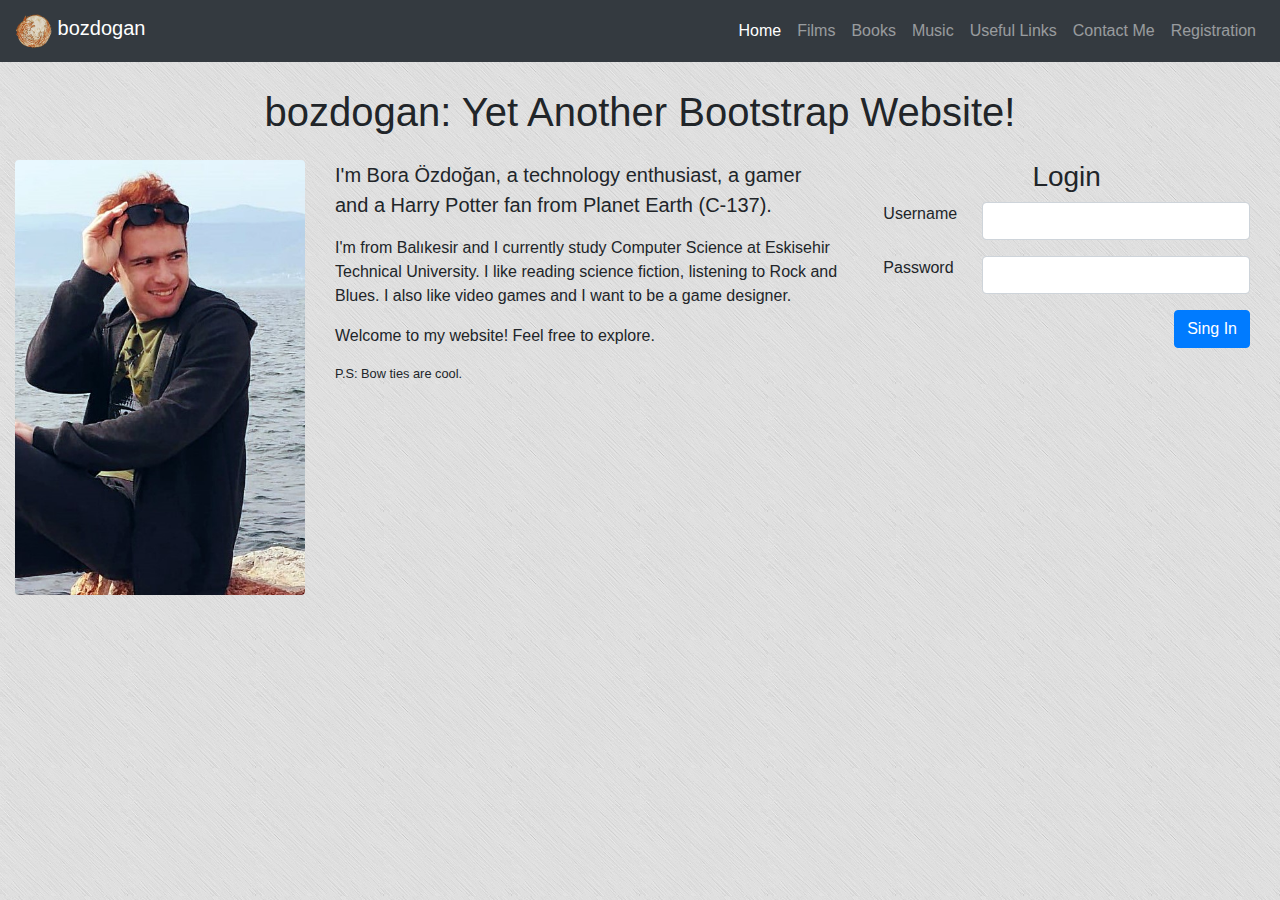
<file: index.html>
<!doctype html>
<html lang="en">
<head>
  <meta charset="utf-8">
  <meta name="viewport" content="width=device-width, initial-scale=1, shrink-to-fit=no">
  <meta name="description" content="Bora Özdoğan's school project">
  <meta name="author" content="cnhide">
  <link rel="icon" href="res/favicon.png">

  <!-- Bootstrap core CSS -->
  <link href="css/bootstrap.min.css" rel="stylesheet">

  <link href="css/main.css" rel="stylesheet">
  <link href="css/page-home.css" rel="stylesheet">
  <title>bozdogan: Yet Another Bootstrap Website!</title>
</head>
<body>
  <!-- NAV AREA -->
  <nav class="navbar navbar-expand-md navbar-dark bg-dark fixed-top">
    <a class="navbar-brand" href="#top"><img src="res/homepage-icon.png" width="36" height="36"
        class="d-inline-block align-top" alt="bozdogan"> bozdogan</a>
    <button class="navbar-toggler" type="button" data-toggle="collapse" data-target="#navigation"
      aria-controls="navigation" aria-expanded="false" aria-label="Toggle navigation">
      <span class="navbar-toggler-icon"></span>
    </button>

    <div class="collapse navbar-collapse" id="navigation">
      <ul class="navbar-nav ml-auto">
        <li class="nav-item active">
          <a class="nav-link" href="index.html">Home <span class="sr-only">(current)</span></a>
        </li>
        <li class="nav-item">
          <a class="nav-link" href="films.html">Films</a>
        </li>
        <li class="nav-item">
          <a class="nav-link" href="books.html">Books</a>
        </li>
        <li class="nav-item">
          <a class="nav-link" href="music.html">Music</a>
        </li>
        <li class="nav-item">
          <a class="nav-link" href="links.html">Useful Links</a>
        </li>
        <li class="nav-item">
          <a class="nav-link" href="contact.html">Contact Me</a>
        </li>
        <li class="nav-item">
          <a class="nav-link" href="register.html">Registration</a>
        </li>
      </ul>
    </div>
  </nav>

  <!-- PAGE CONTENT -->
  <main role="main" class="container-fluid">
    
    <!-- Header -->
    <div class="mb-4">
      <h1 id="header-large" class="text-center mb-4">bozdogan: Yet Another Bootstrap Website!</h1>
    </div>

    <!-- Introduction -->
    <div class="row">
      <div class="col-sm-4 col-md-3 mb-2">
        <img src="res/b.ozdogan_-portrait.jpg" class="img-fluid img-portrait rounded profile-pic" alt="Portrait">
        <img src="res/b.ozdogan_.jpg" class="img-fluid img-landscape rounded profile-pic" alt="Portrait">
      </div>

      <div class="col-sm-8 col-lg-5 mb-4">
        <p class="lead">I'm Bora Özdoğan, a technology enthusiast, a gamer and a Harry Potter fan from Planet Earth (C-137).</p>
        <p>I'm from Balıkesir and I currently study Computer Science at Eskisehir Technical University. I like reading science fiction, listening to Rock and Blues. I also like video games and I want to be a game designer.</p>
        <p>Welcome to my website! Feel free to explore.</p>
        <p class="small">P.S: Bow ties are cool.</p>
      </div>

      <!-- Login Form -->
      <div class="col-lg-4">
        <div class="container-fluid" id="login-form-container">
          <h3 class="text-center">Login</h3>

          <form action="game.html">
            <div class="row form-group">
              <div class="col-3">
                <label for="username">Username</label>
              </div>
              <div class="col">
                <input class="form-control" id="username" required>
              </div>
            </div>

            <div class="row form-group">
              <div class="col-3">
                <label for="password">Password</label>
              </div>

              <div class="col">
                <input type="password" class="form-control" id="password" required>
              </div>
            </div>

            <div class="row form-group">
              <div class="col">
                <button type="submit" class="btn btn-primary">Sing In</button>
              </div>
            </div>
          </form>
        </div>
      </div>
    </div>

    <!-- //@TODO -->
    <div class="row" style="display:none">
      <div class="col-3"></div>
      <div class="col">
        <h2>//@TODO</h2>
        <ul>
          <li>Breadcrumb ekle.
            <ul><li>Breadcrumb gerektirecek derin sayfalar yaz.</li></ul>
          </li>
          <li><s>ABORT Navbarın rengini değiştir. (opsiyonel)</s></li>
          <li>OK Sayfalara uygun başlıklar ver.</li>
          <li>OK Meta verileri ekle.</li>
          <li><s>ABORT Müzik ekle. scrollu tam sayfada fln</s></li>
          <li>OK Daha fazla link ekle.</li>
          <li>OK Film ayrıntıları ekle.</li>
          <li>OK Ana sayfadaki giriş formunu düzgün bir yere koy.</li>
        </ul>
      </div>
    </div>

  </main>

  <!-- Bootstrap core JavaScript -->
  <script src="js/jquery-3.3.1.slim.min.js"
    integrity="sha384-q8i/X+965DzO0rT7abK41JStQIAqVgRVzpbzo5smXKp4YfRvH+8abtTE1Pi6jizo"
    crossorigin="anonymous"></script>
  <script src="js/popper.min.js" integrity="sha384-UO2eT0CpHqdSJQ6hJty5KVphtPhzWj9WO1clHTMGa3JDZwrnQq4sF86dIHNDz0W1"
    crossorigin="anonymous"></script>
  <script src="js/bootstrap.min.js"></script>
</body>
</html>
</file>
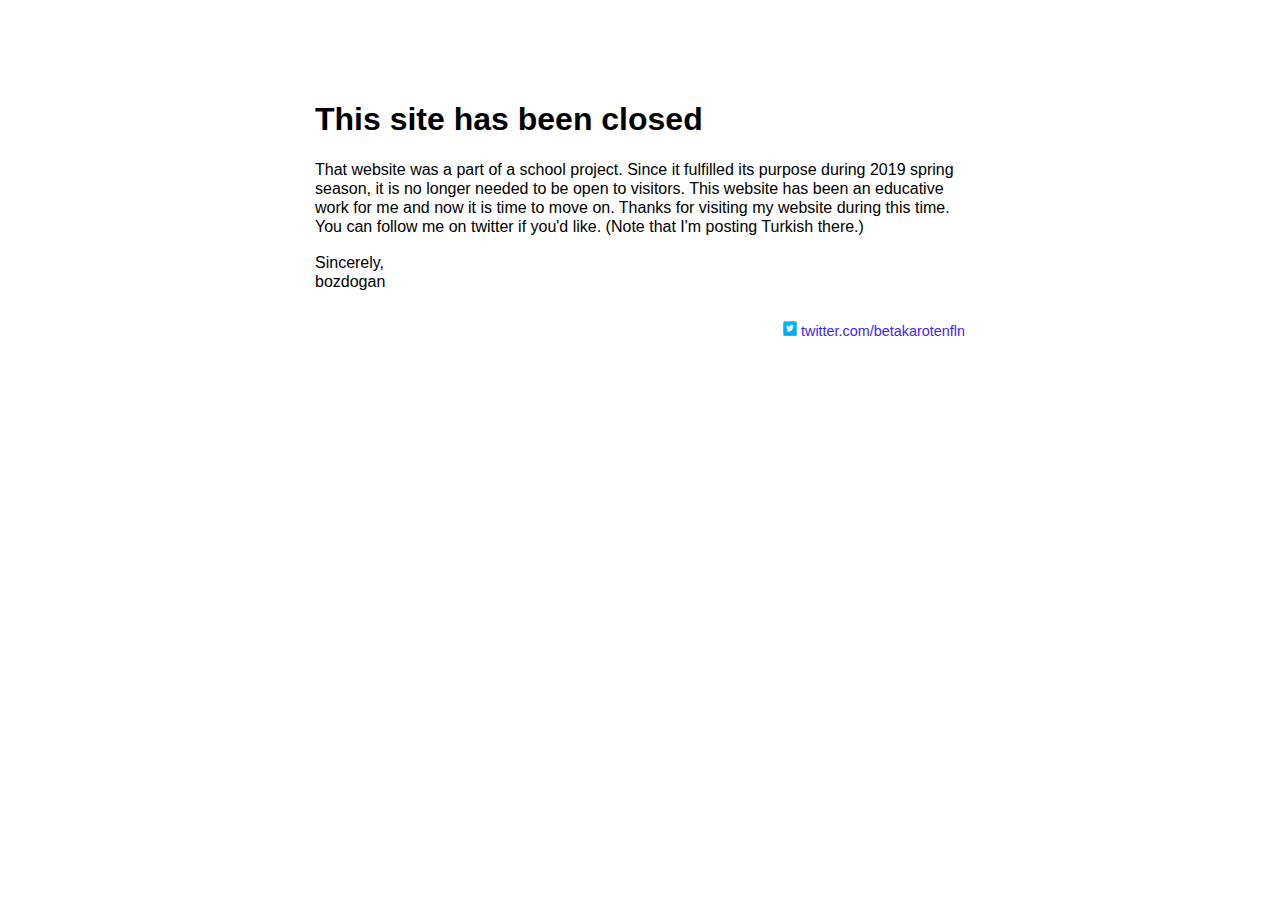
<file: docs/index.html>
<!doctype html>
<!--
  Current static website is at bozdogan.github.io/yet_another_bootstrap_website
  or somewhere like that. You don't care anyway..

  LAST MODIFICATION AT 2019-06-18 by bozdogan
-->
<html lang="en">
<head>
  <meta charset="utf-8">
  <meta name="viewport" content="width=device-width, initial-scale=1, shrink-to-fit=no">
  <link rel="shortcut icon" type="image/png" href="tesv.png"/>

  <style>
    @media(min-width:640px){main{max-width:650px}}

    body{margin:100px 50px;font:1rem/1.2 Helvetica, Arial, sans-serif}
    main{margin:auto}
    h1{font-size:2rem}
    p a{text-decoration:none;color:#42F;}
    p img{height:1rem}
    .small{font-size:.9rem}
    p.small img{height:.9rem}
    .right{float:right}
  </style>

  <title>bozdogan: Former no CSS site! (Closed)</title>
</head>

<body>
  <main>
    <h1>This site has been closed</h1>
    <p>
      That website was a part of a school project. Since it fulfilled its purpose during
      2019 spring season, it is no longer needed to be open to visitors. This website has
      been an educative work for me and now it is time to move on. Thanks for visiting my
      website during this time. You can follow me on twitter if you'd like. (Note that I'm
      posting Turkish there.) 
    </p>
    <p>Sincerely,<br>
       bozdogan</p>
    
    <p class="small right"><a href="https://twitter.com/betakarotenfln">
      <img src="twitter.png"> twitter.com/betakarotenfln</a></p>
    
  </main>
</body>
</html>
</file>
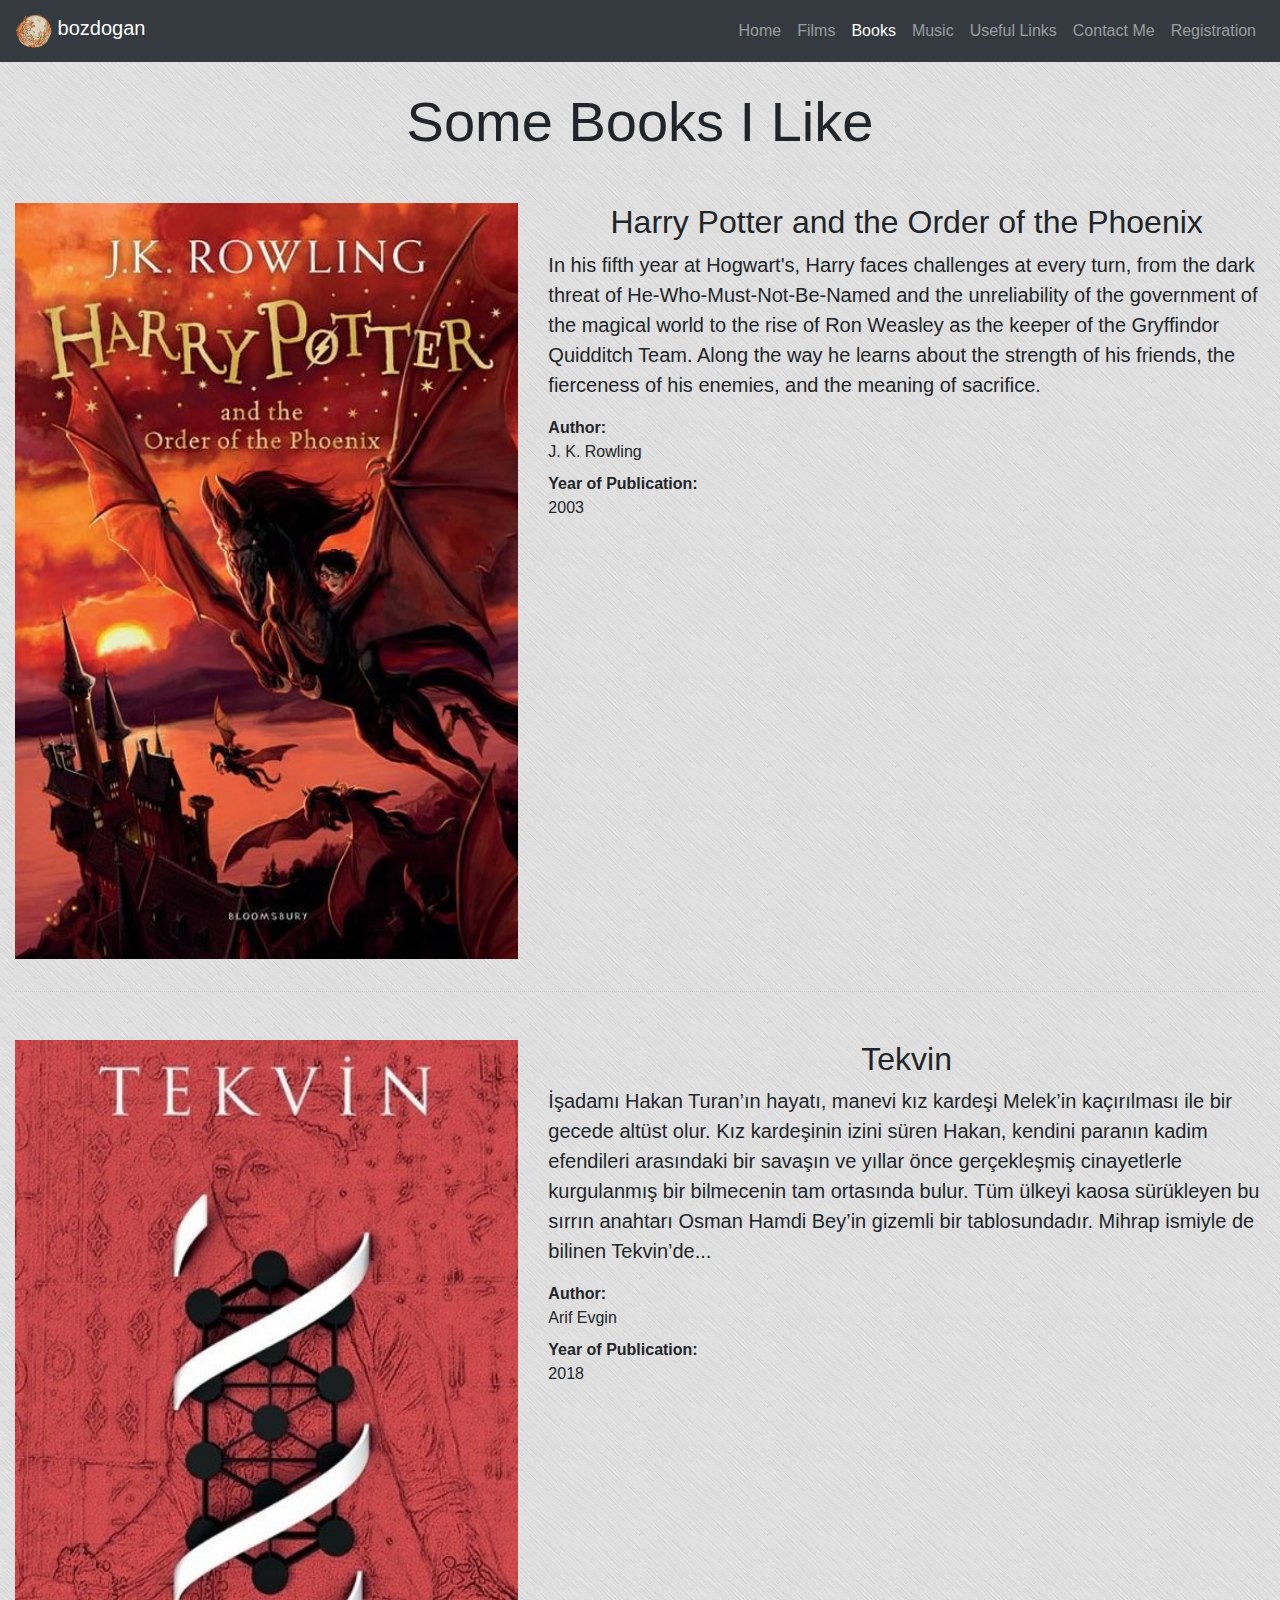
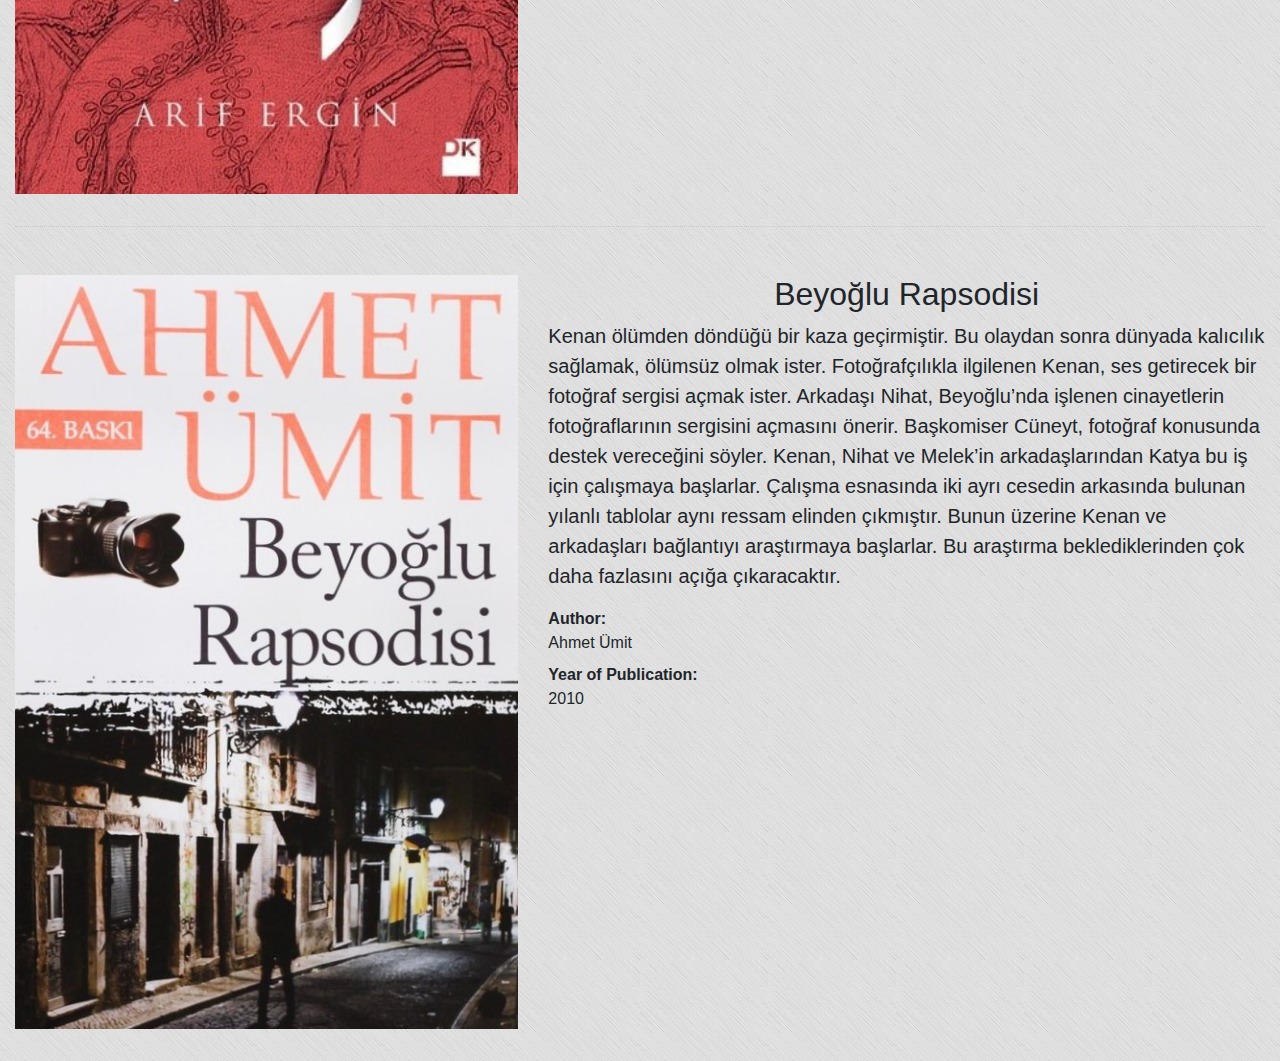
<file: books.html>
<!doctype html>
<html lang="en">

<head>
  <meta charset="utf-8">
  <meta name="viewport" content="width=device-width, initial-scale=1, shrink-to-fit=no">
  <meta name="description" content="Somewhat useless page. Just some books.">
  <meta name="author" content="b._ozdogan">
  <link rel="icon" href="res/favicon.png">

  <!-- Bootstrap core CSS -->
  <link href="css/bootstrap.min.css" rel="stylesheet">

  <link href="css/main.css" rel="stylesheet">
  <link href="css/page-books.css" rel="stylesheet">
  <title>Books I like</title>
</head>

<body>
  <!-- NAV AREA -->
  <nav class="navbar navbar-expand-md navbar-dark bg-dark fixed-top">
    <a class="navbar-brand" href="#top"><img src="res/homepage-icon.png" width="36" height="36"
        class="d-inline-block align-top" alt="bozdogan"> bozdogan</a>
    <button class="navbar-toggler" type="button" data-toggle="collapse" data-target="#navigation"
      aria-controls="navigation" aria-expanded="false" aria-label="Toggle navigation">
      <span class="navbar-toggler-icon"></span>
    </button>

    <div class="collapse navbar-collapse" id="navigation">
      <ul class="navbar-nav ml-auto">
        <li class="nav-item">
          <a class="nav-link" href="index.html">Home</a>
        </li>
        <li class="nav-item">
          <a class="nav-link" href="films.html">Films</a>
        </li>
        <li class="nav-item active">
          <a class="nav-link" href="books.html">Books <span class="sr-only">(current)</span></a>
        </li>
        <li class="nav-item">
          <a class="nav-link" href="music.html">Music</a>
        </li>
        <li class="nav-item">
          <a class="nav-link" href="links.html">Useful Links</a>
        </li>
        <li class="nav-item">
          <a class="nav-link" href="contact.html">Contact Me</a>
        </li>
        <li class="nav-item">
          <a class="nav-link" href="register.html">Registration</a>
        </li>
      </ul>
    </div>
  </nav>

  <!-- SECTION -->
  <main role="main" class="container-fluid">

    <!-- PAGE HEADER -->
    <p class="display-4 text-center mb-5">Some Books I Like</p>

    <!-- SECTION -->
    <div class="row">
      <div class="col-sm-5 mb-3">
        <img src="res/book/cover_order_of_the_phoenix.jpg" alt='"Harry Potter and the Order of the Phoenix" book cover'
          class="img-fluid img-portrait">
        <img src="res/book/cover_order_of_the_phoenix-landscape.jpg" class="img-fluid img-landscape rounded">
      </div>

      <div class="col">
        <h2 class="text-center">Harry Potter and the Order of the Phoenix</h2>

        <p class="lead">In his fifth year at Hogwart's, Harry faces challenges at
          every turn, from the dark threat of He-Who-Must-Not-Be-Named and the
          unreliability of the government of the magical world to the rise of Ron
          Weasley as the keeper of the Gryffindor Quidditch Team. Along the way
          he learns about the strength of his friends, the fierceness of his enemies,
          and the meaning of sacrifice.</p>

        <p class="book-details">
          <dl>
            <dt>Author:</dt>
            <dd>J. K. Rowling</dd>

            <dt>Year of Publication:</dt>
            <dd>2003</dd>
          </dl>
        </p>
      </div>
    </div>

    <!-- seperator -->
    <hr class="sep">

    <!-- SECTION -->
    <div class="row">
      <div class="col-sm-5 mb-3">
        <img src="res/book/cover_tekvin.jpg" alt='"Tekvin" book cover' class="img-fluid img-portrait">
        <img src="res/book/cover_tekvin-landscape.jpg" class="img-fluid img-landscape rounded">
      </div>

      <div class="col">
        <h2 class="text-center">Tekvin</h2>

        <p class="lead">İşadamı Hakan Turan’ın hayatı, manevi kız kardeşi Melek’in
          kaçırılması ile bir gecede altüst olur. Kız kardeşinin izini süren Hakan,
          kendini paranın kadim efendileri arasındaki bir savaşın ve yıllar önce
          gerçekleşmiş cinayetlerle kurgulanmış bir bilmecenin tam ortasında bulur.
          Tüm ülkeyi kaosa sürükleyen bu sırrın anahtarı Osman Hamdi Bey’in gizemli
          bir tablosundadır. Mihrap ismiyle de bilinen Tekvin’de...</p>

        <p class="book-details">
          <dl>
            <dt>Author:</dt>
            <dd>Arif Evgin</dd>

            <dt>Year of Publication:</dt>
            <dd>2018</dd>
          </dl>
        </p>
      </div>
    </div>

    <!-- seperator -->
    <hr class="sep">

    <!-- SECTION -->
    <div class="row">
      <div class="col-sm-5 mb-3">
        <img src="res/book/cover_beyoglu_rapsodisi.jpg" alt='"Beyoğlu Rapsodisi" book cover'
          class="img-fluid img-portrait">
        <img src="res/book/cover_beyoglu_rapsodisi-landscape.jpg" class="img-fluid img-landscape rounded">
      </div>

      <div class="col">
        <h2 class="text-center">Beyoğlu Rapsodisi</h2>

        <p class="lead">Kenan ölümden döndüğü bir kaza geçirmiştir. Bu olaydan 
          sonra dünyada kalıcılık sağlamak, ölümsüz olmak ister. Fotoğrafçılıkla
          ilgilenen Kenan, ses getirecek bir fotoğraf sergisi açmak ister. Arkadaşı 
          Nihat, Beyoğlu’nda işlenen cinayetlerin fotoğraflarının sergisini açmasını
          önerir. Başkomiser Cüneyt, fotoğraf konusunda destek vereceğini söyler. 
          Kenan, Nihat ve Melek’in arkadaşlarından Katya bu iş için çalışmaya başlarlar. 
          Çalışma esnasında iki ayrı cesedin arkasında bulunan yılanlı tablolar aynı 
          ressam elinden çıkmıştır. Bunun üzerine Kenan ve arkadaşları bağlantıyı 
          araştırmaya başlarlar. Bu araştırma beklediklerinden çok daha fazlasını 
          açığa çıkaracaktır.</p>

        <p class="book-details">
          <dl>
            <dt>Author:</dt>
            <dd>Ahmet Ümit</dd>

            <dt>Year of Publication:</dt>
            <dd>2010</dd>
          </dl>
        </p>
      </div>
    </div>
  </main>

  <!-- Bootstrap core JavaScript -->
  <script src="js/jquery-3.3.1.slim.min.js"
    integrity="sha384-q8i/X+965DzO0rT7abK41JStQIAqVgRVzpbzo5smXKp4YfRvH+8abtTE1Pi6jizo"
    crossorigin="anonymous"></script>
  <script src="js/popper.min.js" integrity="sha384-UO2eT0CpHqdSJQ6hJty5KVphtPhzWj9WO1clHTMGa3JDZwrnQq4sF86dIHNDz0W1"
    crossorigin="anonymous"></script>
  <script src="js/bootstrap.min.js"></script>
</body>

</html>
</file>
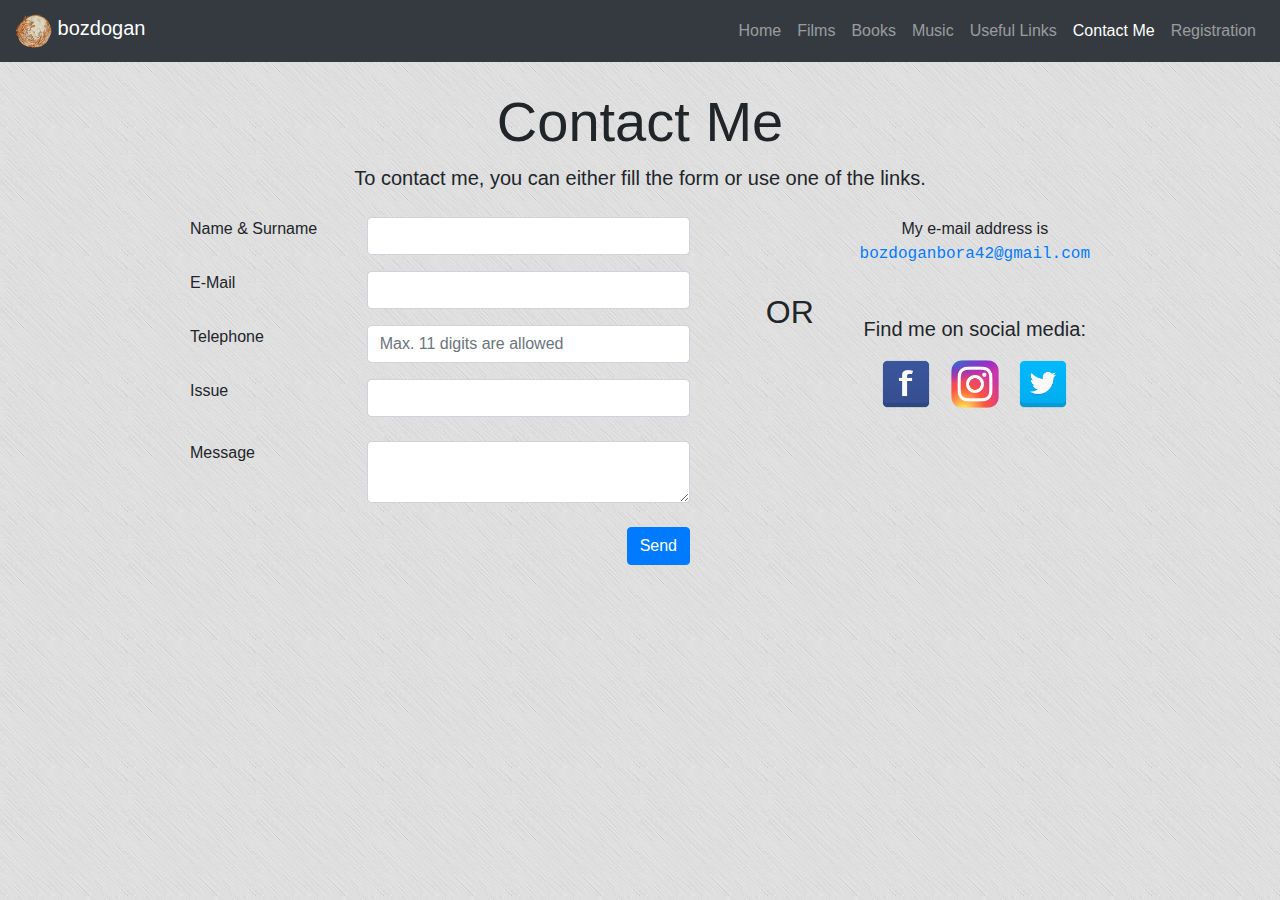
<file: contact.html>
<!doctype html>
<html lang="en">
<head>
  <meta charset="utf-8">
  <meta name="viewport" content="width=device-width, initial-scale=1, shrink-to-fit=no">
  <meta name="description" content="Contact form that does absolutely nothing, and bozdogan's contact info">
  <meta name="author" content="b.ozdogan_">
  <link rel="icon" href="res/favicon.png">

  <!-- Bootstrap core CSS -->
  <link href="css/bootstrap.min.css" rel="stylesheet">

  <link href="css/main.css" rel="stylesheet">
  <link href="css/page-contact.css" rel="stylesheet">
  <title>bozdogan: Contact Form</title>
</head>

<body>
  <!-- NAV AREA -->
  <nav class="navbar navbar-expand-md navbar-dark bg-dark fixed-top">
    <a class="navbar-brand" href="#top"><img src="res/homepage-icon.png" width="36" height="36"
        class="d-inline-block align-top" alt="bozdogan"> bozdogan</a>
    <button class="navbar-toggler" type="button" data-toggle="collapse" data-target="#navigation"
      aria-controls="navigation" aria-expanded="false" aria-label="Toggle navigation">
      <span class="navbar-toggler-icon"></span>
    </button>

    <div class="collapse navbar-collapse" id="navigation">
      <ul class="navbar-nav ml-auto">
        <li class="nav-item">
          <a class="nav-link" href="index.html">Home</a>
        </li>
        <li class="nav-item">
          <a class="nav-link" href="films.html">Films</a>
        </li>
        <li class="nav-item">
          <a class="nav-link" href="books.html">Books</a>
        </li>
        <li class="nav-item">
          <a class="nav-link" href="music.html">Music</a>
        </li>
        <li class="nav-item">
          <a class="nav-link" href="links.html">Useful Links</a>
        </li>
        <li class="nav-item active">
          <a class="nav-link" href="contact.html">Contact Me <span class="sr-only">(current)</span></a>
        </li>
        <li class="nav-item">
          <a class="nav-link" href="register.html">Registration</a>
        </li>
      </ul>
    </div>
  </nav>

  <!-- PAGE CONTENT -->
  <main role="main" class="container">

    <!-- Page Header -->
    <div class="text-center mb-4">
      <h1 class="display-4">Contact Me</h1>
      <p class="lead">To contact me, you can either fill the form or use one of the links.</p>
    </div>

    <div class="row">
      <div class="col-md-7">

        <!-- Form Section -->
        <div class="container">
          <form action="" onsubmit="alert('Message sent.')">
            <div class="row form-group">
              <div class="col-4">
                <label for="fullname">Name & Surname</label>
              </div>
              <div class="col">
                <input type="text" id="fullname" class="form-control" name="fullname" required>
              </div>
            </div>

            <div class="row form-group">
              <div class="col-4">
                <label for="email">E-Mail</label>
              </div>
              <div class="col">
                <input type="email" id="email" class="form-control" name="email" required>
              </div>
            </div>

            <div class="row form-group">
              <div class="col-4">
                <label for="telephone">Telephone</label>
              </div>
              <div class="col">
                <input type="text" id="telephone" class="form-control" name="telephone" pattern="\d+" maxlength="11" placeholder="Max. 11 digits are allowed" required>
              </div>
            </div>

            <div class="row form-group mb-4">
              <div class="col-4">
                <label for="issue">Issue</label>
              </div>
              <div class="col">
                <input type="text" id="issue" class="form-control" name="issue" required>
              </div>
            </div>

            <div class="row form-group mb-4">
              <div class="col-4">
                <label for="message">Message</label>
              </div>
              <div class="col">
                <textarea id="message" class="form-control" name="message" maxlength="1000" required></textarea>
              </div>
            </div>

            <div class="row form-group">
              <div class="col text-right">
                <button type="submit" class="btn btn-primary" value="Send">Send</button>
              </div>
            </div>
          </form>
        </div>
      </div>

      <!-- Contact Info Section -->
      <div class="col-md">
        <div class="container">
          <div class="row">

            <!-- "OR" -->
            <div class="col-md text-center my-auto">
              <p class="h2 mb-3">OR</p>
            </div>

            <div class="col-md">
              <p class="text-center mb-5">
                My e-mail address is<br>
                <a class="text-monospace" href="mailto:bozdoganbora42@gmail.com">bozdoganbora42@gmail.com</a>
              </p>

              <!-- <a href="index.htm"><img src="res/home.png" height="48" alt="Home"></a><br> -->

              <p class="lead text-center">Find me on social media:</p>
              <p class="text-center">
                <a href="https://facebook.com/fantastik51" class="media-link " target="_blank">
                  <img src="res/fb_icon.png" height="48" alt="Facebook" title="My Facebook Profile">
                </a>
                <a href="https://instagram.com/b.ozdogan_" class="media-link" target="_blank">
                  <img src="res/ig_icon.png" height="48" alt="Instagram" title="My Instagram Profile">
                </a>
                <a href="https://twitter.com/betakarotenfln" class="media-link" target="_blank">
                  <img src="res/tw_icon.png" height="48" alt="Twitter"
                    title="My Twitter Account (I started to use twitter :))">
                </a>
              </p>
            </div>

          </div>
        </div>
      </div>
    </div>
  </main>

  <!-- Bootstrap core JavaScript -->
  <script src="js/jquery-3.3.1.slim.min.js"
    integrity="sha384-q8i/X+965DzO0rT7abK41JStQIAqVgRVzpbzo5smXKp4YfRvH+8abtTE1Pi6jizo"
    crossorigin="anonymous"></script>
  <script src="js/popper.min.js" integrity="sha384-UO2eT0CpHqdSJQ6hJty5KVphtPhzWj9WO1clHTMGa3JDZwrnQq4sF86dIHNDz0W1"
    crossorigin="anonymous"></script>
  <script src="js/bootstrap.min.js"></script>
</body>
</html>
</file>
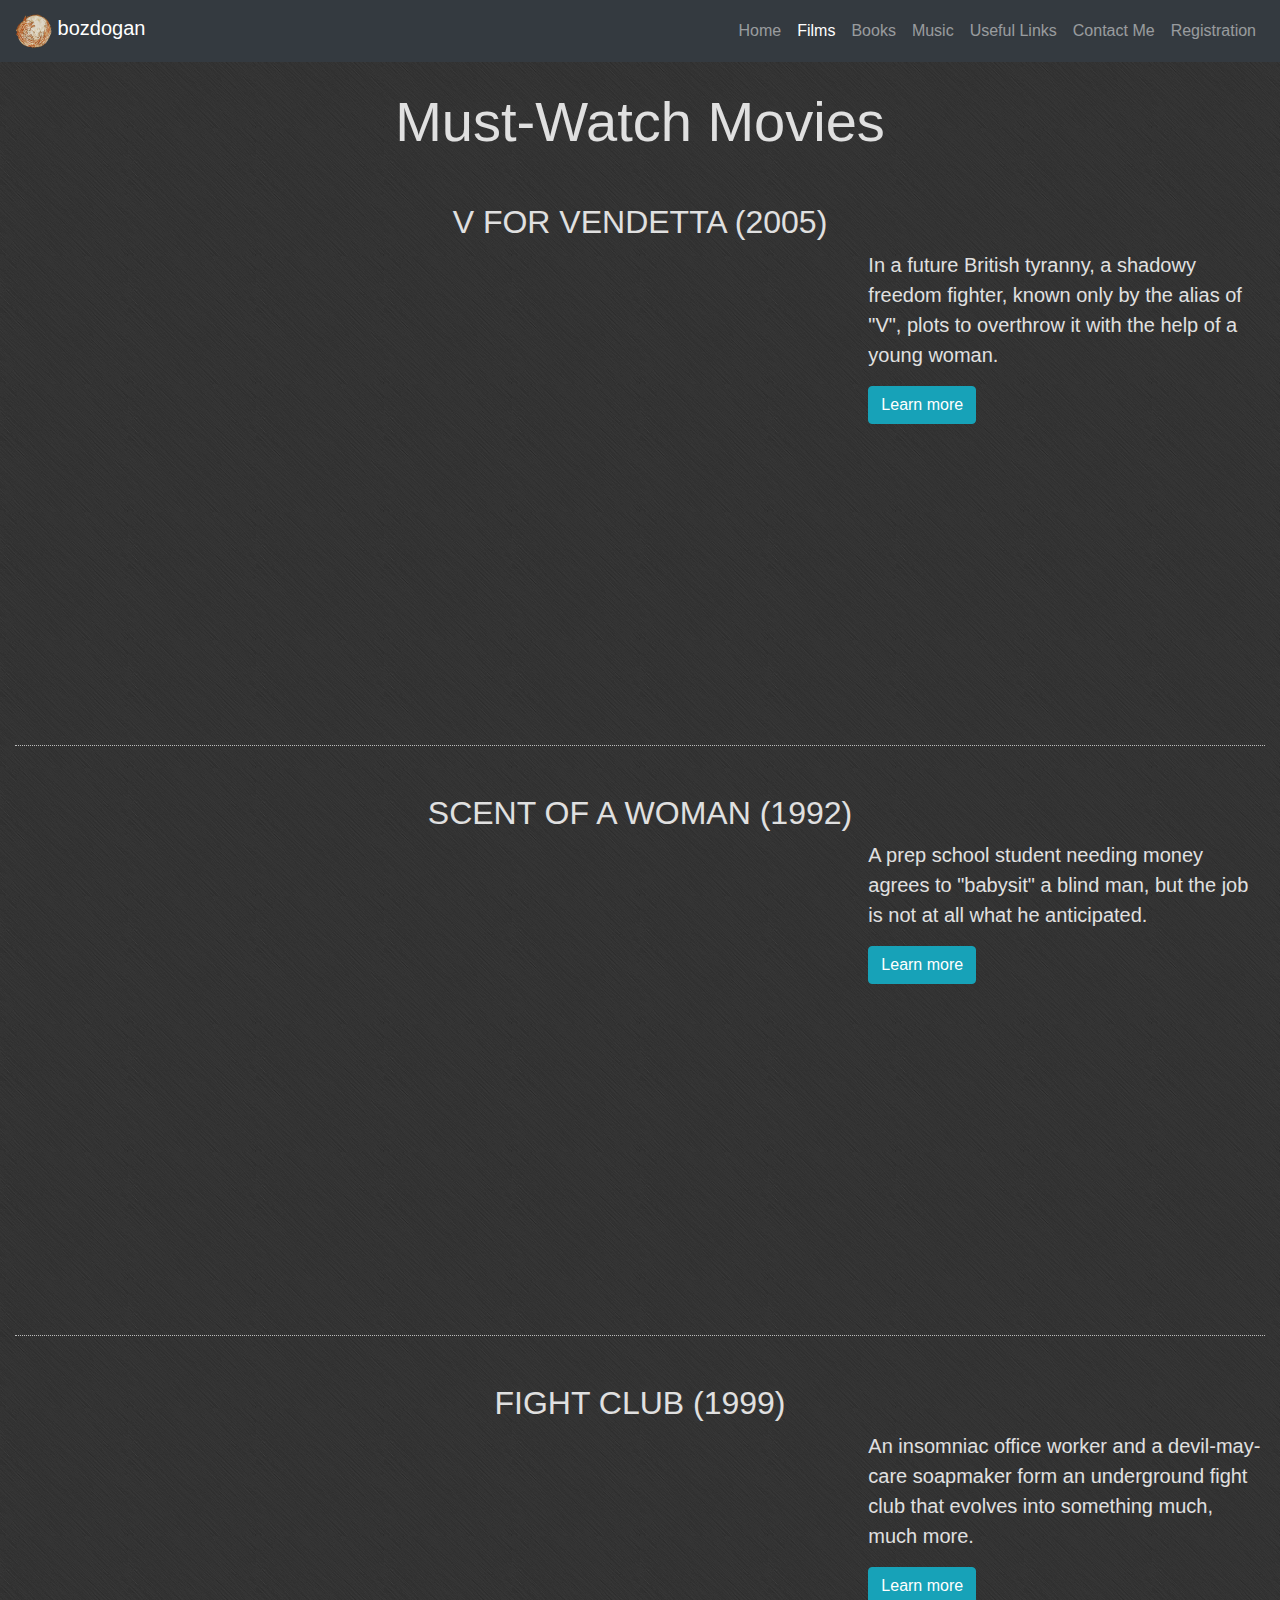
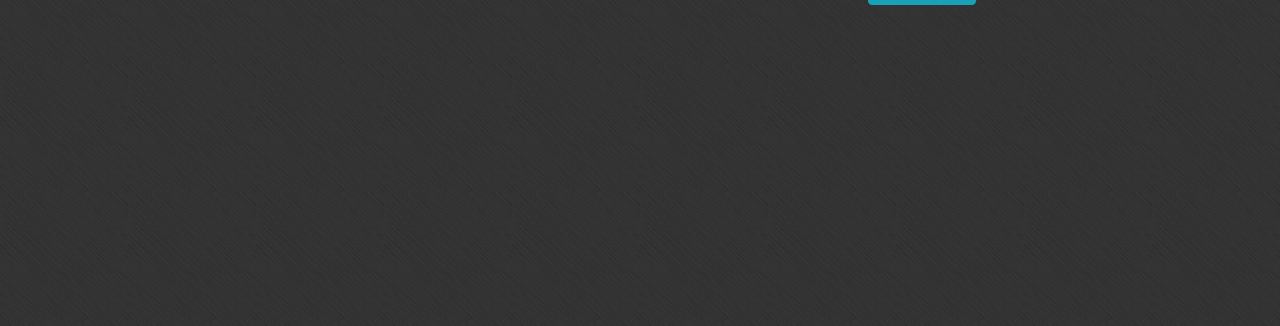
<file: films.html>
<!doctype html>
<html lang="en">

<head>
  <meta charset="utf-8">
  <meta name="viewport" content="width=device-width, initial-scale=1, shrink-to-fit=no">
  <meta name="description" content="Cool movie suggestions">
  <meta name="author" content="b.ozdogan_">
  <link rel="icon" href="res/favicon.png">

  <!-- Bootstrap core CSS -->
  <link href="css/bootstrap.min.css" rel="stylesheet">

  <link href="css/main.css" rel="stylesheet">
  <link href="css/page-films.css" rel="stylesheet">
  <title>Cinema Corner w/ Bora</title>
</head>

<body>
  <!-- NAV AREA -->
  <nav class="navbar navbar-expand-md navbar-dark bg-dark fixed-top">
    <a class="navbar-brand" href="#top"><img src="res/homepage-icon.png" width="36" height="36"
        class="d-inline-block align-top" alt="bozdogan"> bozdogan</a>
    <button class="navbar-toggler" type="button" data-toggle="collapse" data-target="#navigation"
      aria-controls="navigation" aria-expanded="false" aria-label="Toggle navigation">
      <span class="navbar-toggler-icon"></span>
    </button>

    <div class="collapse navbar-collapse" id="navigation">
      <ul class="navbar-nav ml-auto">
        <li class="nav-item">
          <a class="nav-link" href="index.html">Home</a>
        </li>
        <li class="nav-item active">
          <a class="nav-link" href="films.html">Films <span class="sr-only">(current)</span></a>
        </li>
        <li class="nav-item">
          <a class="nav-link" href="books.html">Books</a>
        </li>
        <li class="nav-item">
          <a class="nav-link" href="music.html">Music</a>
        </li>
        <li class="nav-item">
          <a class="nav-link" href="links.html">Useful Links</a>
        </li>
        <li class="nav-item">
          <a class="nav-link" href="contact.html">Contact Me</a>
        </li>
        <li class="nav-item">
          <a class="nav-link" href="register.html">Registration</a>
        </li>
      </ul>
    </div>
  </nav>

  <!-- SECTION -->
  <main role="main" class="container-fluid">

    <!-- PAGE HEADER -->
    <div class="row mb-4">
      <div class="col">
        <div class="text-center">
          <p class="display-4 mb-4">Must-Watch Movies</p>
        </div>
      </div>
    </div>

    <!-- SECTION -->
    <h2 class="text-center">V FOR VENDETTA (2005)</h2>
    <div class="row">
      <div class="col-md-6 col-lg-8 mb-3">
        <div class="embed-responsive embed-responsive-16by9">
          <iframe class="embed-responsive-item" src="https://www.youtube.com/embed/lSA7mAHolAw?start=6" frameborder="0"
            allow="accelerometer; autoplay; encrypted-media; gyroscope; picture-in-picture" allowfullscreen></iframe>
        </div>
      </div>

      <div class="col">
        <p class="lead">In a future British tyranny, a shadowy freedom fighter, known only by the alias of "V", plots to overthrow it with the help of a young woman.</p>

        <p class="info-btn-container">
          <button class="btn btn-info" type="button" data-toggle="collapse" data-target="#description1"
            aria-expanded="false" aria-controls="description1">
            Learn more
          </button>
        </p>
        <div class="collapse" id="description1">
          <div class="card card-body bg-dark">
            <p class="film-details">
              <dl>
                <dt>Year:</dt>
                <dd>2018</dd>

                <dt>Directed by:</dt>
                <dd>James McTeigue</dd>
                
                <dt>Produced by:</dt>
                <dd>
                  Joel Silver<br>
                  Grant Hill<br>
                  The Wachowskis
                </dd>
              </dl>
            </p>

            <p class="mb-0">Learn more at:
              <a href="https://www.imdb.com/title/tt0434409" target="_blank" class="btn btn-warning btn-imdb mx-1"><img
                  src="res/imdb_yazi.png" class="img-fluid" alt="IMDb" title="V for Vendetta - IMDb"></a>

              <a href="https://en.0wikipedia.org/wiki/V_for_Vendetta_(film)" target="_blank"
                class="btn btn-light btn-wiki"><img src="res/wiki_yazi.png" class="img-fluid" alt="W"
                  title="V for Vendetta - Wikipedia"></a>
            </p>
          </div>
        </div>
      </div>
    </div>

    <!-- seperator -->
    <hr class="sep">

    <!-- SECTION -->
    <h2 class="text-center">SCENT OF A WOMAN (1992)</h2>
    <div class="row">
      <div class="col-md-6 col-lg-8 mb-3">
        <div class="embed-responsive embed-responsive-16by9">
          <iframe class="embed-responsive-item" src="https://www.youtube.com/embed/F2zTd_YwTvo?start=96" frameborder="0"
            allow="accelerometer; autoplay; encrypted-media; gyroscope; picture-in-picture" allowfullscreen></iframe>
        </div>
      </div>

      <div class="col">
        <p class="lead">A prep school student needing money agrees to "babysit" a blind man, but the job is not at all
          what he anticipated.</p>

        <p class="info-btn-container">
          <button class="btn btn-info" type="button" data-toggle="collapse" data-target="#description2"
            aria-expanded="false" aria-controls="description2">
            Learn more
          </button>
        </p>
        <div class="collapse" id="description2">
          <div class="card card-body bg-dark">
            <p class="film-details">
              <dl>
                <dt>Year:</dt>
                <dd>1992</dd>

                <dt>Directed &amp; Produced by:</dt>
                <dd>Martin Brest</dd>
              </dl>
            </p>

            <p class="mb-0">Learn more at:
              <a href="https://www.imdb.com/title/tt0105323/" target="_blank" class="btn btn-warning btn-imdb mx-1"><img
                  src="res/imdb_yazi.png" class="img-fluid" alt="IMDb" title="Scent of a Woman - IMDb"></a>

              <a href="https://en.0wikipedia.org/wiki/Scent_of_a_Woman_(1992_film)" target="_blank"
                class="btn btn-light btn-wiki"><img src="res/wiki_yazi.png" class="img-fluid" alt="W"
                  title="Scent of a Woman - Wikipedia"></a>

            </p>
          </div>
        </div>
      </div>
    </div>

    <!-- seperator -->
    <hr class="sep">

    <!-- SECTION -->
    <h2 class="text-center">FIGHT CLUB (1999)</h2>
    <div class="row">
      <div class="col-md-6 col-lg-8 mb-3">
        <div class="embed-responsive embed-responsive-16by9">
          <iframe class="embed-responsive-item" src="https://www.youtube.com/embed/SUXWAEX2jlg?start=1" frameborder="0"
            allow="accelerometer; autoplay; encrypted-media; gyroscope; picture-in-picture" allowfullscreen></iframe>
        </div>
      </div>

      <div class="col">
        <p class="lead">An insomniac office worker and a devil-may-care soapmaker form an underground fight club that
          evolves into something much, much more.</p>

        <p class="info-btn-container">
          <button class="btn btn-info" type="button" data-toggle="collapse" data-target="#description3"
            aria-expanded="false" aria-controls="description3">
            Learn more
          </button>
        </p>
        <div class="collapse" id="description3">
          <div class="card card-body bg-dark">
            <p class="film-details">
            <dl>
              <dt>Year:</dt>
              <dd>1999</dd>

              <dt>Directed by:</dt>
              <dd>David Fincher</dd>
              
              <dt>Produced by:</dt>
              <dd>
                Art Linson<br>
                Ceán Chaffin<br>
                Ross Grayson Bell
              </dd>
            </dl>

            <p class="mb-0">Learn more at:
              <a href="https://www.imdb.com/title/tt0137523" target="_blank" class="btn btn-warning btn-imdb mx-1"><img
                  src="res/imdb_yazi.png" class="img-fluid" alt="IMDb" title="Fight Club - IMDb"></a>

              <a href="https://en.0wikipedia.org/wiki/Fight_Club" target="_blank" class="btn btn-light btn-wiki"><img
                  src="res/wiki_yazi.png" class="img-fluid" alt="W" title="Fight Club - Wikipedia"></a>
            </p>
          </div>
        </div>
      </div>
    </div>
  </main>

  <!-- Bootstrap core JavaScript -->
  <script src="js/jquery-3.3.1.slim.min.js"
    integrity="sha384-q8i/X+965DzO0rT7abK41JStQIAqVgRVzpbzo5smXKp4YfRvH+8abtTE1Pi6jizo"
    crossorigin="anonymous"></script>
  <script src="js/popper.min.js" integrity="sha384-UO2eT0CpHqdSJQ6hJty5KVphtPhzWj9WO1clHTMGa3JDZwrnQq4sF86dIHNDz0W1"
    crossorigin="anonymous"></script>
  <script src="js/bootstrap.min.js"></script>
</body>

</html>
</file>
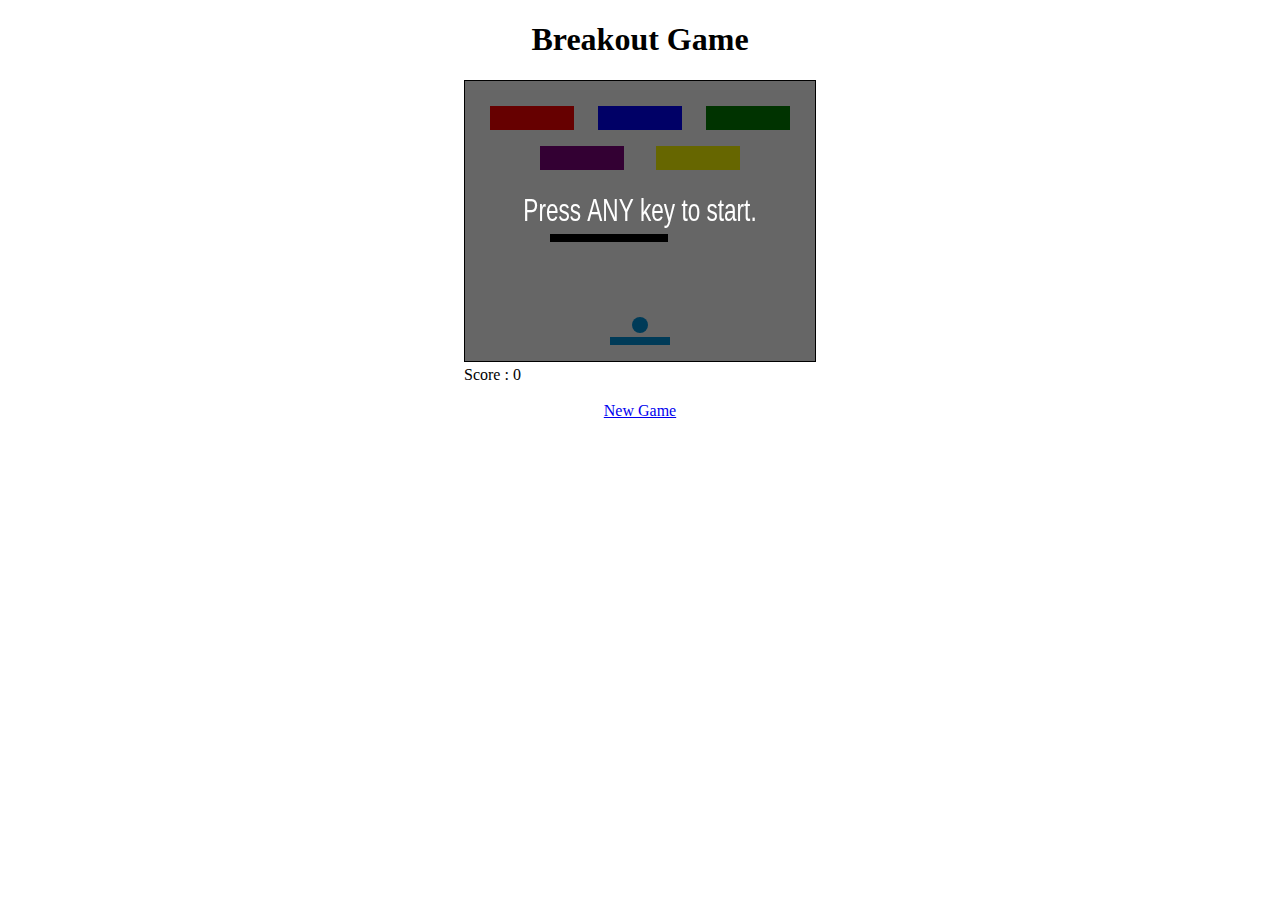
<file: hw3_jsgame.html>
<!doctype html>
<html lang="en">
<head>
  <meta charset="utf-8">
  <meta name="viewport" content="width=device-width, initial-scale=1, shrink-to-fit=no">
  <meta name="description" content="Bora Özdoğan's school project">
  <meta name="author" content="bozdogan">
  
  <style>body{text-align:center} .game-container{width:350;display:inline-block;text-align:left} </style>
  <title>Breakout: The Movie: The Game!</title>
</head>
<body>

  <h1>Breakout Game</h1>
  
  <div class="game-container">
    <canvas id="game-canvas"></canvas><br>
    <span id="score_label"></span>
  </div>
  <br><br>
  
  <a href="#" onclick="location.reload()">New Game</a>
  
  <script src="js/game.js"></script>
</body>
</html>
</file>
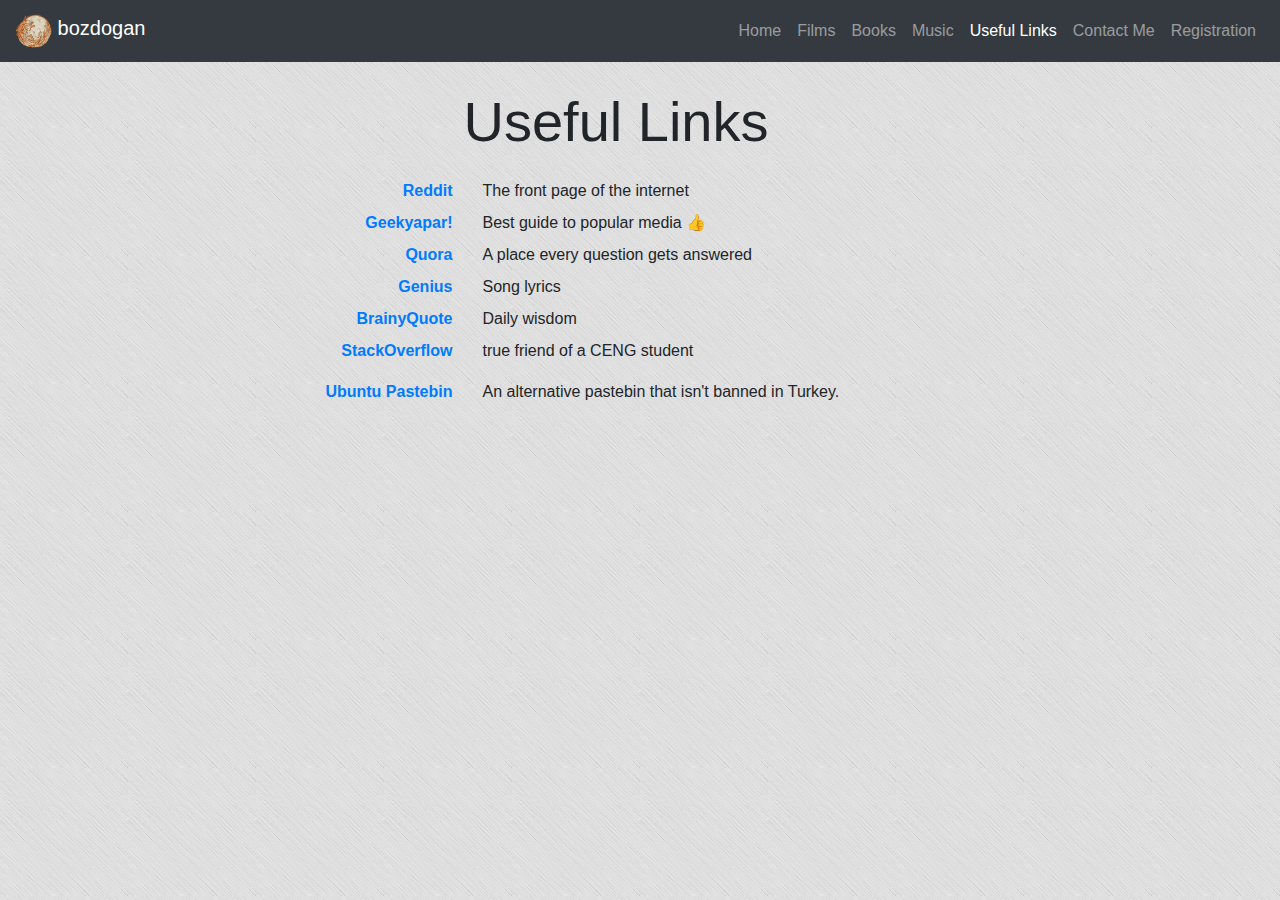
<file: links.html>
<!doctype html>
<html lang="en">

<head>
  <meta charset="utf-8">
  <meta name="viewport" content="width=device-width, initial-scale=1, shrink-to-fit=no">
  <meta name="description" content="Some kind of mini portal :)">
  <meta name="author" content="b.ozdogan_">
  <link rel="icon" href="res/favicon.png">

  <!-- Bootstrap core CSS -->
  <link href="css/bootstrap.min.css" rel="stylesheet">

  <link href="css/main.css" rel="stylesheet">
  <link href="css/page-links.css" rel="stylesheet">
  <title>bozdogan: the p0rtal</title>
</head>

<body>
  <!-- NAV AREA -->
  <nav class="navbar navbar-expand-md navbar-dark bg-dark fixed-top">
    <a class="navbar-brand" href="#top"><img src="res/homepage-icon.png" width="36" height="36"
        class="d-inline-block align-top" alt="bozdogan"> bozdogan</a>
    <button class="navbar-toggler" type="button" data-toggle="collapse" data-target="#navigation"
      aria-controls="navigation" aria-expanded="false" aria-label="Toggle navigation">
      <span class="navbar-toggler-icon"></span>
    </button>

    <div class="collapse navbar-collapse" id="navigation">
      <ul class="navbar-nav ml-auto">
        <li class="nav-item">
          <a class="nav-link" href="index.html">Home</a>
        </li>
        <li class="nav-item">
          <a class="nav-link" href="films.html">Films</a>
        </li>
        <li class="nav-item">
          <a class="nav-link" href="books.html">Books</a>
        </li>
        <li class="nav-item">
          <a class="nav-link" href="music.html">Music</a>
        </li>
        <li class="nav-item active">
          <a class="nav-link" href="links.html">Useful Links <span class="sr-only">(current)</span></a>
        </li>
        <li class="nav-item">
          <a class="nav-link" href="contact.html">Contact Me</a>
        </li>
        <li class="nav-item">
          <a class="nav-link" href="register.html">Registration</a>
        </li>
      </ul>
    </div>
  </nav>

  <!-- PAGE CONTENT -->
  <main role="main" class="links container-fluid">

    <p class="text-center display-4 mr-5 mb-4">Useful Links</p>
     
    <!-- Link list -->
    <div class="links container">
      <dl class="row">
            <dt class="col-sm-3"><a href="https://www.reddit.com/" target="_blank">Reddit</a></dt>
            <dd class="col-sm-9">The front page of the internet</dd>
            
            <dt class="col-sm-3"><a href="https://geekyapar.com/" target="_blank">Geekyapar!</a></dt>
            <dd class="col-sm-9">Best guide to popular media &#x1f44d;</dd>
            
            <dt class="col-sm-3"><a href="https://www.quora.com/" target="_blank">Quora</a></dt>
            <dd class="col-sm-9">A place every question gets answered</dd>
            
            <dt class="col-sm-3"><a href="https://genius.com/" target="_blank">Genius</a></dt>
            <dd class="col-sm-9">Song lyrics</dd>
            
            <dt class="col-sm-3"><a href="https://www.brainyquote.com/quote_of_the_day" title="Quote of the Day" target="_blank">BrainyQuote</a></dt>
            <dd class="col-sm-9">Daily wisdom</dd>
            
            <dt class="col-sm-3"><a href="https://stackoverflow.com/" target="_blank">StackOverflow</a></dt>
            <dd class="col-sm-9">true friend of a CENG student</dd>
            
            <dt class="col-sm-3"></dt>
            <dd class="col-sm-9"></dd>
            
            <dt class="col-sm-3"><a href="https://paste.ubuntu.com/" target="_blank">Ubuntu Pastebin</a></dt>
            <dd class="col-sm-9">An alternative pastebin that isn't banned in Turkey.</dd>
      </dl>
    </div>
  </main>

  <!-- Bootstrap core JavaScript -->
  <script src="js/jquery-3.3.1.slim.min.js"
    integrity="sha384-q8i/X+965DzO0rT7abK41JStQIAqVgRVzpbzo5smXKp4YfRvH+8abtTE1Pi6jizo"
    crossorigin="anonymous"></script>
  <script src="js/popper.min.js" integrity="sha384-UO2eT0CpHqdSJQ6hJty5KVphtPhzWj9WO1clHTMGa3JDZwrnQq4sF86dIHNDz0W1"
    crossorigin="anonymous"></script>
  <script src="js/bootstrap.min.js"></script>
</body>

</html>
</file>
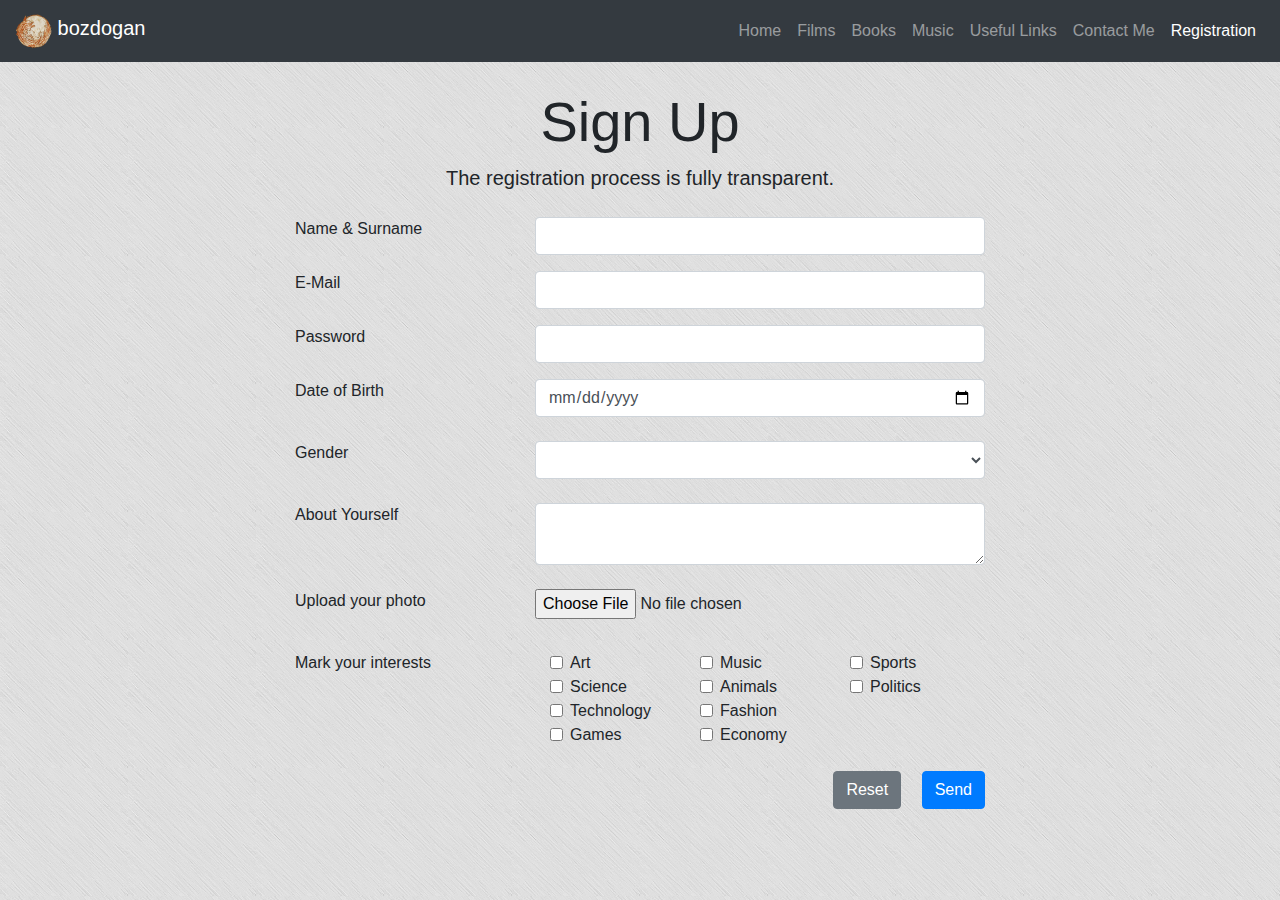
<file: register.html>
<!doctype html>
<html lang="en">
<head>
  <meta charset="utf-8">
  <meta name="viewport" content="width=device-width, initial-scale=1, shrink-to-fit=no">
  <meta name="description" content="Registration form to ´bozdogan´. It's just a form.">
  <meta name="author" content="b.ozdogan_">
  <link rel="icon" href="res/favicon.png">

  <!-- Bootstrap core CSS -->
  <link href="css/bootstrap.min.css" rel="stylesheet">

  <link href="css/main.css" rel="stylesheet">
  <link href="css/page-register.css" rel="stylesheet">
  <title>bozdogan: Fake Registration Form!</title>
</head>

<body>
  <!-- NAV AREA -->
  <nav class="navbar navbar-expand-md navbar-dark bg-dark fixed-top">
    <a class="navbar-brand" href="#top"><img src="res/homepage-icon.png" width="36" height="36"
        class="d-inline-block align-top" alt="bozdogan"> bozdogan</a>
    <button class="navbar-toggler" type="button" data-toggle="collapse" data-target="#navigation"
      aria-controls="navigation" aria-expanded="false" aria-label="Toggle navigation">
      <span class="navbar-toggler-icon"></span>
    </button>

    <div class="collapse navbar-collapse" id="navigation">
      <ul class="navbar-nav ml-auto">
        <li class="nav-item">
          <a class="nav-link" href="index.html">Home</a>
        </li>
        <li class="nav-item">
          <a class="nav-link" href="films.html">Films</a>
        </li>
        <li class="nav-item">
          <a class="nav-link" href="books.html">Books</a>
        </li>
        <li class="nav-item">
          <a class="nav-link" href="music.html">Music</a>
        </li>
        <li class="nav-item">
          <a class="nav-link" href="links.html">Useful Links</a>
        </li>
        <li class="nav-item">
          <a class="nav-link" href="contact.html">Contact Me</a>
        </li>
        <li class="nav-item active">
          <a class="nav-link" href="register.html">Registration <span class="sr-only">(current)</span></a>
        </li>
      </ul>
    </div>
  </nav>

  <!-- PAGE CONTENT -->
  <main role="main" class="container">

    <!-- Page Header -->
    <div class="text-center mb-4">
      <h1 class="display-4">Sign Up</h1>
      <p class="lead">The registration process is fully transparent.</p>
    </div>

    <!-- Form Section -->
    <form action="register.html" onsubmit="alert('Thanks for registration!')">
    <div class="row form-group">
      <div class="col-4">
        <label for="fullname">Name & Surname</label>
      </div>
      <div class="col">
        <input type="text" id="fullname" class="form-control" name="fullname" size="24" required>
      </div>
    </div>

    <div class="row form-group">
      <div class="col-4">
        <label for="email">E-Mail</label>
      </div>
      <div class="col">
        <input type="email" id="email" class="form-control" name="email" required>
      </div>
    </div>

    <div class="row form-group">
      <div class="col-4">
        <label for="password">Password</label>
      </div>
      <div class="col">
        <input type="password" id="password" class="form-control" name="password" size="24" required>
      </div>
    </div>

    <div class="row form-group mb-4">
      <div class="col-4">
        <label for="birthdate">Date of Birth</label>
      </div>
      <div class="col">
        <input type="date" id="birthdate" class="form-control" name="birthdate" required>
      </div>
    </div>

    <div class="row form-group mb-4">
      <div class="col-4">
        <label for="gender">Gender</label>
      </div>
      <div class="col">
        <select id="gender" class="form-control" name="gender" required>
          <option value="" default></option>
          <option value="male">Male</option>
          <option value="female">Female</option>
          <option value="gay">I don't want to specify.</option>
        </select>
      </div>
    </div>

    <div class="row form-group mb-4">
      <div class="col-4">
        <label for="aboutme">About Yourself</label>
      </div>
      <div class="col">
        <textarea id="aboutme" class="form-control" name="aboutme" maxlength="1000" required></textarea>
      </div>
    </div>

    <div class="row mb-4">
      <div class="col-4">
        <label for="ppic">Upload your photo</label>
      </div>
      <div class="col">
        <div class="custom-file">
          <input type="file" class="form-control-file" id="ppic" name="ppic" accept="image/*" required>
        </div>
      </div>
    </div>

    <div class="row mb-4">
      <div class="col-4">
        <label>Mark your interests</label>
      </div>
      <div class="col">
        <div class="container"><div class="row">
            <div class="col-6 col-md">
              <div class="form-check">
                <input type="checkbox" class="form-check-input" id="cb-art" name="cb-art">
                <label class="form-check-label" for="cb-art">Art</label>
              </div>
              <div class="form-check">
                <input type="checkbox" class="form-check-input" id="cb-science" name="cb-science">
                <label class="form-check-label" for="cb-science">Science</label>
              </div>
              <div class="form-check">
                <input type="checkbox" class="form-check-input" id="cb-technology" name="cb-technology">
                <label class="form-check-label" for="cb-technology">Technology</label>
              </div>
      
              <div class="form-check">
                <input type="checkbox" class="form-check-input" id="cb-games" name="cb-games">
                <label class="form-check-label" for="cb-games">Games</label>
              </div>
            </div>

            <div class="col-6 col-md">
              <div class="form-check">
                  <input type="checkbox" class="form-check-input" id="cb-music" name="cb-music">
                  <label class="form-check-label" for="cb-music">Music</label>
                </div>
                <div class="form-check">
                  <input type="checkbox" class="form-check-input" id="cb-animals" name="cb-animals">
                  <label class="form-check-label" for="cb-animals">Animals</label>
                </div>
                <div class="form-check">
                  <input type="checkbox" class="form-check-input" id="cb-fashion" name="cb-fashion">
                  <label class="form-check-label" for="cb-fashion">Fashion</label>
                </div>
                <div class="form-check">
                  <input type="checkbox" class="form-check-input" id="cb-economy" name="cb-economy">
                  <label class="form-check-label" for="cb-economy">Economy</label>
                </div>
            </div>

            <div class="col-md">
              <div class="form-check">
                <input type="checkbox" class="form-check-input" id="cb-sports" name="cb-sports">
                <label class="form-check-label" for="cb-sports">Sports</label>
              </div>
              <div class="form-check">
                <input type="checkbox" class="form-check-input" id="cb-politics" name="cb-politics">
                <label class="form-check-label" for="cb-politics">Politics</label>
              </div>
            </div>
          </div></div>
      </div>
    </div>

    <div class="row form-group">
      <div class="col text-right">
        <button type="reset" class="btn btn-secondary mr-3">Reset</button>
        <button type="submit" class="btn btn-primary">Send</button>
      </div>
    </div>
    </form>
  </main>

  <!-- Bootstrap core JavaScript -->
  <script src="js/jquery-3.3.1.slim.min.js"
    integrity="sha384-q8i/X+965DzO0rT7abK41JStQIAqVgRVzpbzo5smXKp4YfRvH+8abtTE1Pi6jizo"
    crossorigin="anonymous"></script>
  <script src="js/popper.min.js" integrity="sha384-UO2eT0CpHqdSJQ6hJty5KVphtPhzWj9WO1clHTMGa3JDZwrnQq4sF86dIHNDz0W1"
    crossorigin="anonymous"></script>
  <script src="js/bootstrap.min.js"></script>
</body>
</html>
</file>
<file: css/main.css>
/* --- viewport breakpoints ---
@media (min-width:576px)  .*-sm
@media (min-width:768px)  .*-md 
@media (min-width:992px)  .*-lg 
@media (min-width:1200px) .*-xl */

body {
    padding-top: 5.5rem;
    background-image: url(../res/bg_grey.jpg);
}

ul.link-list{
    list-style-type: none;
}

/* portrait version on larger screens */
.img-landscape{display: block;}
.img-portrait{display: none;}
@media (min-width:576px){ /* 'sm' breakpoint */
    .img-landscape{display: none;}
    .img-portrait{display: block;}
}

/* END OF main.css */
</file>
<file: css/page-home.css>
input[type="submit"], button[type="submit"]{
    float: right;
}

/* END OF page-home.css
</file>
<file: css/page-books.css>
.img-fluid{
    width: 100%;
}

hr.sep{
    border-style: dotted none;
    margin-bottom: 3rem;
}

.row{
    margin-bottom: 1rem;
}

/* END OF page-books.css
</file>
<file: css/page-contact.css>
/* prevent the form from over-extending */
@media(min-width:992px){
    .container{max-width: 960px;}
}

input, textarea{width: 100%;}

.media-link{margin: 0 .5rem;}
.media-link img{height: 48px;}
</file>
<file: css/page-films.css>
body{
    background-image: url(../res/bg_dark.jpg);
    color: #e0e0e0;
}

hr.sep{
    border-color: #bbb;
    border-style: dotted none;
    margin-bottom: 3rem;
}

.row{
    margin-bottom: 1rem;
}

.info-btn-container{text-align: center;}
@media (min-width:768px){ /* 'md' breakpoint */
    .info-btn-container{text-align: left;}
}

.btn-imdb{
    width: 4.2rem;
    height: 2rem;
    background-color: #fc1;
    font-family: Impact, Charcoal, sans-serif;
    font-size: 1.4rem;
    padding: 0;
}

.btn-wiki{
    width: 2rem;
    height: 2rem;
    background-color: #f0f0f0;
    font-family: "Lucida Console", Monaco, monospace;
    font-size: 1.4rem;
    padding: 0;
}

.film-details{
    margin: 0;
}
/* END OF page-films.css
</file>
<file: css/page-links.css>
/* Link list */
@media(min-width:768px){
    .links dt{text-align: right}
}

.links{ max-width: 720px;}
</file>
<file: css/page-register.css>
/* prevent the form from over-extending */
@media(min-width:768px){
    .container{max-width: 720px;}
}

input:not([type="checkbox"]), textarea{width: 100%;}

.media-link{margin: 0 .5rem;}
.media-link img{height: 48px;}
</file>
